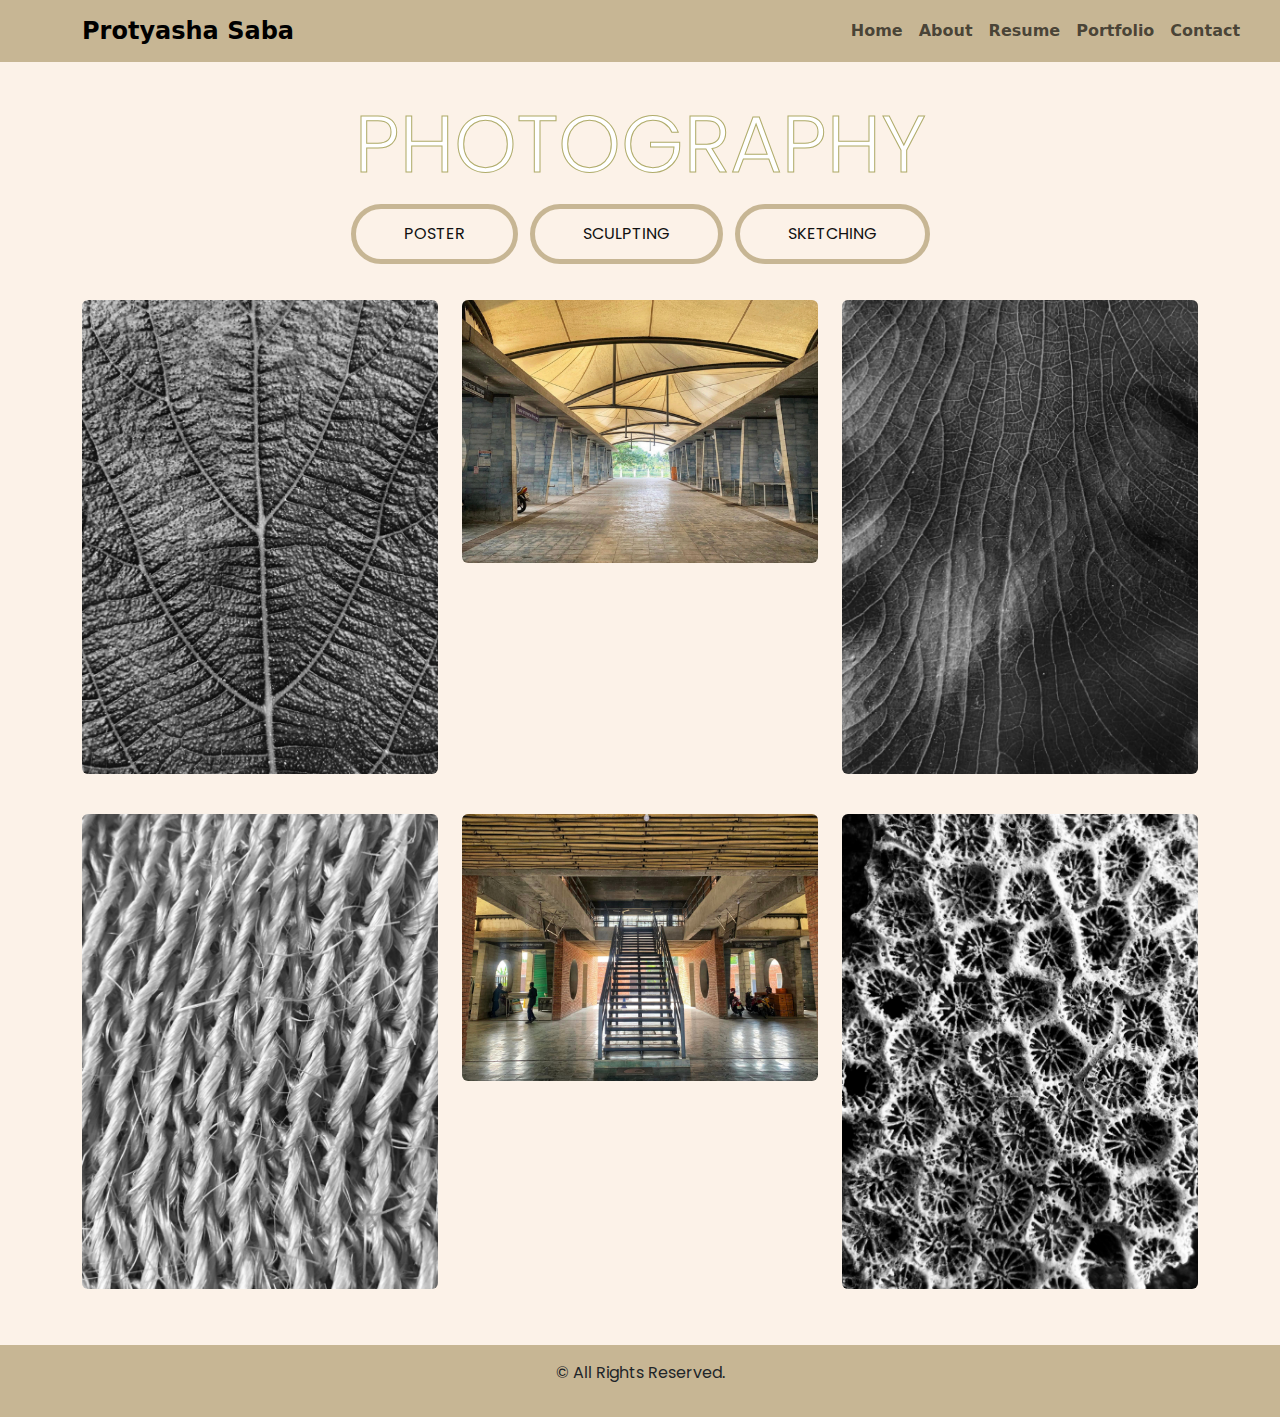
<file: photography.html>
<!DOCTYPE html>
<html lang="en">
<head>
    <meta charset="UTF-8">
    <meta name="viewport" content="width=device-width, initial-scale=1.0">
    <title>Protyasha Saba</title>
    <link href="https://fonts.googleapis.com/css?family=Poppins:100,200,300,400,500,600,700,800,900" rel="stylesheet">
    <link href="https://cdnjs.cloudflare.com/ajax/libs/font-awesome/6.5.2/css/all.min.css" rel="stylesheet">
    <!-- Bootstrap 5 CDN -->
    <link href="https://cdn.jsdelivr.net/npm/bootstrap@5.3.0/dist/css/bootstrap.min.css" rel="stylesheet">

    <!--custom css file-->  
    <link rel="stylesheet" href="css-2/style.css">

</head>
<body data-spy="scroll" data-target="site-navbar-target" data-offset="300">

    <!--Navbar starts-->
    <nav class="navbar fixed-top navbar-expand-xl navbar-custom">
        <div class="container">
          <a class="navbar-brand navbar-brand-text" href="index.html">Protyasha Saba</a>
          <button class="navbar-toggler" type="button" data-bs-toggle="collapse" data-bs-target="#navbarBasic" aria-controls="navbarBasic" aria-expanded="false" aria-label="Toggle navigation">
            <span class="navbar-toggler-icon"></span>
          </button>
          <div class="collapse navbar-collapse" id="navbarBasic">
                <ul class="navbar-nav me-auto mb-2 mb-xl-0 navlists">
                <li class="nav-item">
                    <a class="nav-link" aria-current="page" href="index.html#home-section">Home</a>
                </li>
                <li class="nav-item">
                    <a class="nav-link" href="index.html#about-section">About</a>
                </li>
                <li class="nav-item">
                    <a class="nav-link" href="index.html#resume-section">Resume</a>
                </li>
                <li class="nav-item">
                    <a class="nav-link " href="index.html#portfolio-section">Portfolio</a>
                </li>
                <li class="nav-item">
                    <a class="nav-link " href="index.html#contact-section">Contact</a>
                </li>
                </ul>      
          </div>
        </div>
    </nav>
    <!--Navbar ends-->

    
    <!-- Portfolio Start -->
    <div class="container pt-5 pb-3 mt-5" id="portfolio">
            <div class="position-relative d-flex align-items-center justify-content-center">
                <h1 class="display-1 text-uppercase text-white" 
                style="-webkit-text-stroke: 1px #b0ac6b;">Photography
               </h1>  
            </div>
            <div class="row">
                <div class="col-12 text-center mb-2">
                    <ul class="list-inline mb-4" id="portfolio-flters">
                        <a href="poster.html" style="color: black;"><li class="btn btn-sm  m-1">Poster</li></a> 
                        <a href="sculpting.html" style="color: black;"><li class="btn btn-sm  m-1">Sculpting</li></a> 
                        <a href="sketching.html" style="color: black;"><li class="btn btn-sm  m-1">Sketching</li></a>
                    </ul>
                </div>
            </div>
            <div class="row portfolio-container">
                <div class="col-lg-4 col-md-6 mb-4 portfolio-item first">
                    <div class="position-relative overflow-hidden mb-2">
                        <img class="img-fluid rounded w-100" src="images/photo1.jpg" alt="">
                        <div class="mt-2 text-center">
                            <h5></h5>
                        </div>
                    </div>
                </div>
                <div class="col-lg-4 col-md-6 mb-4 portfolio-item second">
                    <div class="position-relative overflow-hidden mb-2">
                        <img class="img-fluid rounded w-100" src="images/photo2.png" alt="">
                        <div class="mt-2 text-center">
                            <h5></h5>
                        </div>
                    </div>
                </div>
                <div class="col-lg-4 col-md-6 mb-4 portfolio-item first">
                    <div class="position-relative overflow-hidden mb-2">
                        <img class="img-fluid rounded w-100" src="images/photo3.jpg" alt="">
                        <div class="mt-2 text-center">
                            <h5></h5>
                        </div>
                    </div>
                </div>
                <div class="col-lg-4 col-md-6 mb-4 portfolio-item second">
                    <div class="position-relative overflow-hidden mb-2">
                        <img class="img-fluid rounded w-100" src="images/photo4.jpg" alt="">
                        <div class="mt-2 text-center">
                            <h5></h5>
                        </div>
                    </div>
                </div>
                <div class="col-lg-4 col-md-6 mb-4 portfolio-item first">
                    <div class="position-relative overflow-hidden mb-2">
                        <img class="img-fluid rounded w-100" src="images/photo5.jpg" alt="">
                        <div class="mt-2 text-center">
                            <h5></h5>
                        </div>
                    </div>
                </div>
                <div class="col-lg-4 col-md-6 mb-4 portfolio-item second">
                    <div class="position-relative overflow-hidden mb-2">
                        <img class="img-fluid rounded w-100" src="images/photo6.jpg" alt="">
                        <div class="mt-2 text-center">
                            <h5></h5>
                        </div>
                    </div>
                </div>
            </div>
    </div>
   
    <!-- Portfolio End -->


    
    

    <footer class="footer-section text-center py-3" 
    style="background-color: #c7b694;
                                                 
           ">
        <p>&copy; All Rights Reserved.</p>
    </footer>






    <!--JS files-->
    <script src="js-2/bootstrap.bundle.js"></script>
    

</body>
</html>
</file>
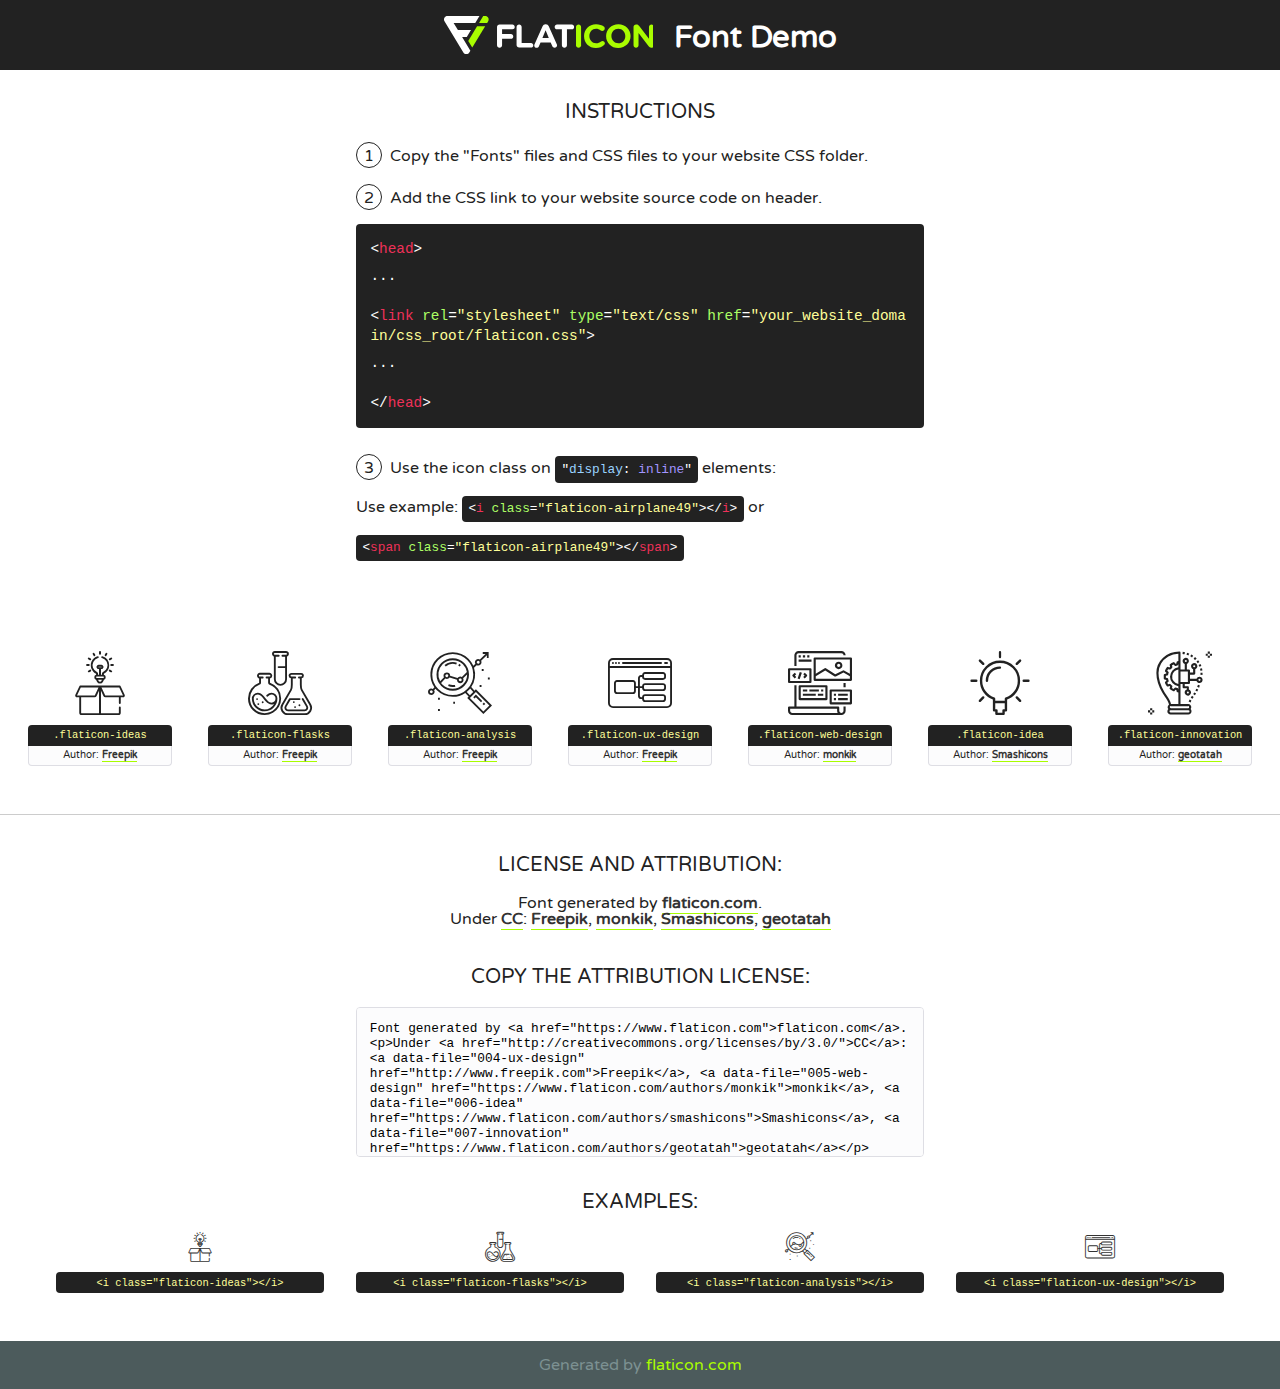
<file: fonts/flaticon/font/flaticon.html>
<!DOCTYPE html>
<!--
  Flaticon icon font: Flaticon
  Creation date: 20/03/2019 02:18
-->
<html>
<!DOCTYPE html>
<html>

<head>
    <title>Flaticon WebFont</title>
    <link href="http://fonts.googleapis.com/css?family=Varela+Round" rel="stylesheet" type="text/css" />
    <link rel="stylesheet" type="text/css" href="flaticon.css">
    <meta charset="UTF-8">
    <style>
    html, body, div, span, applet, object, iframe,
    h1, h2, h3, h4, h5, h6, p, blockquote, pre,
    a, abbr, acronym, address, big, cite, code,
    del, dfn, em, img, ins, kbd, q, s, samp,
    small, strike, strong, sub, sup, tt, var,
    b, u, i, center,
    dl, dt, dd, ol, ul, li,
    fieldset, form, label, legend,
    table, caption, tbody, tfoot, thead, tr, th, td,
    article, aside, canvas, details, embed, 
    figure, figcaption, footer, header, hgroup, 
    menu, nav, output, ruby, section, summary,
    time, mark, audio, video {
        margin: 0;
        padding: 0;
        border: 0;
        font-size: 100%;
        font: inherit;
        vertical-align: baseline;
    }
    /* HTML5 display-role reset for older browsers */
    article, aside, details, figcaption, figure, 
    footer, header, hgroup, menu, nav, section {
        display: block;
    }
    body {
        line-height: 1;
    }
    ol, ul {
        list-style: none;
    }
    blockquote, q {
        quotes: none;
    }
    blockquote:before, blockquote:after,
    q:before, q:after {
        content: '';
        content: none;
    }
    table {
        border-collapse: collapse;
        border-spacing: 0;
    }
    body {
        font-family: 'Varela Round', Helvetica, Arial, sans-serif;
        font-size: 16px;
        color: #222;
    }
    a {
        color: #333;
        border-bottom: 1px solid #a9fd00;
        font-weight: bold;
        text-decoration: none;
    }
    * {
        -moz-box-sizing: border-box;
        -webkit-box-sizing: border-box;
        box-sizing: border-box;
        margin: 0;
        padding: 0;
    }
    [class^="flaticon-"]:before, [class*=" flaticon-"]:before, [class^="flaticon-"]:after, [class*=" flaticon-"]:after {
        font-family: Flaticon;
        font-size: 30px;
        font-style: normal;
        margin-left: 20px;
        color: #333;
    }
    .wrapper {
        max-width: 600px;
        margin: auto;
        padding: 0 1em;
    }
    .title {
        font-size: 1.25em;
        text-align: center;
        margin-bottom: 1em;
        text-transform: uppercase;
    }
    header {
        text-align: center;
        background-color: #222;
        color: #fff;
        padding: 1em;
    }
    header .logo {
        width: 210px;
        height: 38px;
        display: inline-block;
        vertical-align: middle;
        margin-right: 1em;
        border: none;
    }
    header strong {
        font-size: 1.95em;
        font-weight: bold;
        vertical-align: middle;
        margin-top: 5px;
        display: inline-block;
    }
    .demo {
        margin: 2em auto;
        line-height: 1.25em;
    }
    .demo ul li {
        margin-bottom: 1em;
    }
    .demo ul li .num {
        color: #222;
        border-radius: 20px;
        display: inline-block;
        width: 26px;
        padding: 3px;
        height: 26px;
        text-align: center;
        margin-right: 0.5em;
        border: 1px solid #222;
    }
    .demo ul li code {
        background-color: #222;
        border-radius: 4px;
        padding: 0.25em 0.5em;
        display: inline-block;
        color: #fff;
        font-family: Consolas,Monaco,Lucida Console,Liberation Mono,DejaVu Sans Mono,Bitstream Vera Sans Mono,Courier New, monospace;
        font-weight: lighter;
        margin-top: 1em;
        font-size: 0.8em;
        word-break: break-all;
    }
    .demo ul li code.big {
        padding: 1em;
        font-size: 0.9em;
    }
    .demo ul li code .red {
        color: #EF3159;
    }
    .demo ul li code .green {
        color: #ACFF65;
    }
    .demo ul li code .yellow {
        color: #FFFF99;
    }
    .demo ul li code .blue {
        color: #99D3FF;
    }
    .demo ul li code .purple {
        color: #A295FF;
    }
    .demo ul li code .dots {
        margin-top: 0.5em;
        display: block;
    }
    #glyphs {
        border-bottom: 1px solid #ccc;
        padding: 2em 0;
        text-align: center;
    }
    .glyph {
        display: inline-block;
        width: 9em;
        margin: 1em;
        text-align: center;
        vertical-align: top;
        background: #FFF;
    }
    .glyph .glyph-icon {
        padding: 10px;
        display: block;
        font-family:"Flaticon";
        font-size: 64px;
        line-height: 1;
    }
    .glyph .glyph-icon:before {
        font-size: 64px;
        color: #222;
        margin-left: 0;
    }
    .class-name {
        font-size: 0.65em;
        background-color: #222;
        color: #fff;
        border-radius: 4px 4px 0 0;
        padding: 0.5em;
        color: #FFFF99;
        font-family: Consolas,Monaco,Lucida Console,Liberation Mono,DejaVu Sans Mono,Bitstream Vera Sans Mono,Courier New, monospace;
    }
    .author-name {
        font-size: 0.6em;
        background-color: #fcfcfd;
        border: 1px solid #DEDEE4;
        border-top: 0;
        border-radius: 0 0 4px 4px;
        padding: 0.5em;
    }
    .class-name:last-child {
        font-size: 10px;
        color:#888;
    }
    .class-name:last-child a {
        font-size: 10px;
        color:#555;
    }
    .class-name:last-child a:hover {
        color:#a9fd00;
    }
    .glyph > input {
        display: block;
        width: 100px;
        margin: 5px auto;
        text-align: center;
        font-size: 12px;
        cursor: text;
    }
    .glyph > input.icon-input {
        font-family:"Flaticon";
        font-size: 16px;
        margin-bottom: 10px;
    }
    .attribution .title {
        margin-top: 2em;
    }
    .attribution textarea {
        background-color: #fcfcfd;
        padding: 1em;
        border: none;
        box-shadow: none;
        border: 1px solid #DEDEE4;
        border-radius: 4px;
        resize: none;
        width: 100%;
        height: 150px;
        font-size: 0.8em;
        font-family: Consolas,Monaco,Lucida Console,Liberation Mono,DejaVu Sans Mono,Bitstream Vera Sans Mono,Courier New, monospace;
        -webkit-appearance: none;
    }
    .iconsuse {
        margin: 2em auto;
        text-align: center;
        max-width: 1200px;
    }
    .iconsuse:after {
        content: '';
        display: table;
        clear: both;
    }
    .iconsuse .image {
        float: left;
        width: 25%;
        padding: 0 1em;
    }
    .iconsuse .image p {
        margin-bottom: 1em;
    }
    .iconsuse .image span {
        display: block;
        font-size: 0.65em;
        background-color: #222;
        color: #fff;
        border-radius: 4px;
        padding: 0.5em;
        color: #FFFF99;
        margin-top: 1em;
        font-family: Consolas,Monaco,Lucida Console,Liberation Mono,DejaVu Sans Mono,Bitstream Vera Sans Mono,Courier New, monospace;
    }
    #footer {
        text-align: center;
        background-color: #4C5B5C;
        color: #7c9192;
        padding: 1em;
    }
    #footer a {
        border: none;
        color: #a9fd00;
        font-weight: normal;
    }
    @media (max-width: 960px) {
        .iconsuse .image {
            width: 50%;
        }
    }
    @media (max-width: 560px) {
        .iconsuse .image {
            width: 100%;
        }
    }
    </style>
</head>

<body class="characters-off">

    <header>
        <a href="https://www.flaticon.com" target="_blank" class="logo">
            <svg version="1.1" xmlns="http://www.w3.org/2000/svg" xmlns:xlink="http://www.w3.org/1999/xlink" xmlns:a="http://ns.adobe.com/AdobeSVGViewerExtensions/3.0/" viewBox="0 0 560.875 102.036" enable-background="new 0 0 560.875 102.036" xml:space="preserve">
                <defs>
                </defs>
                <g>
                    <g class="letters">
                        <path fill="#ffffff" d="M141.596,29.675c0-3.777,2.985-6.767,6.764-6.767h34.438c3.426,0,6.15,2.728,6.15,6.15
                        c0,3.43-2.724,6.149-6.15,6.149h-27.674v13.091h23.719c3.429,0,6.151,2.724,6.151,6.15c0,3.43-2.723,6.149-6.151,6.149h-23.719
                        v17.574c0,3.773-2.986,6.761-6.764,6.761c-3.779,0-6.764-2.989-6.764-6.761V29.675z"></path>
                        <path fill="#ffffff" d="M193.844,29.149c0-3.781,2.985-6.767,6.764-6.767c3.776,0,6.763,2.985,6.763,6.767v42.957h25.039
                        c3.426,0,6.149,2.726,6.149,6.153c0,3.425-2.723,6.15-6.149,6.15h-31.802c-3.779,0-6.764-2.986-6.764-6.768V29.149z"></path>
                        <path fill="#ffffff" d="M241.891,75.71l21.438-48.407c1.492-3.341,4.215-5.357,7.906-5.357h0.792
                        c3.686,0,6.323,2.017,7.815,5.357l21.439,48.407c0.436,0.967,0.701,1.845,0.701,2.723c0,3.602-2.809,6.501-6.414,6.501
                        c-3.161,0-5.269-1.845-6.499-4.655l-4.132-9.661h-27.059l-4.301,10.102c-1.144,2.631-3.426,4.214-6.237,4.214
                        c-3.517,0-6.24-2.81-6.24-6.325C241.1,77.64,241.451,76.677,241.891,75.71z M279.932,58.666l-8.521-20.297l-8.526,20.297H279.932
                        z"></path>
                        <path fill="#ffffff" d="M314.864,35.387H301.86c-3.429,0-6.239-2.813-6.239-6.238c0-3.429,2.811-6.24,6.239-6.24h39.533
                        c3.426,0,6.237,2.811,6.237,6.24c0,3.425-2.811,6.238-6.237,6.238h-13.001v42.785c0,3.773-2.99,6.761-6.764,6.761
                        c-3.779,0-6.764-2.989-6.764-6.761V35.387z"></path>
                        <path fill="#A9FD00" d="M352.615,29.149c0-3.781,2.985-6.767,6.767-6.767c3.774,0,6.761,2.985,6.761,6.767v49.024
                        c0,3.773-2.987,6.761-6.761,6.761c-3.781,0-6.767-2.989-6.767-6.761V29.149z"></path>
                        <path fill="#A9FD00" d="M374.132,53.836v-0.179c0-17.481,13.178-31.801,32.065-31.801c9.22,0,15.459,2.458,20.557,6.238
                        c1.402,1.054,2.637,2.985,2.637,5.357c0,3.692-2.985,6.59-6.681,6.59c-1.845,0-3.071-0.702-4.044-1.319
                        c-3.776-2.813-7.729-4.393-12.562-4.393c-10.364,0-17.831,8.611-17.831,19.154v0.173c0,10.542,7.291,19.329,17.831,19.329
                        c5.715,0,9.492-1.756,13.359-4.834c1.049-0.874,2.458-1.491,4.039-1.491c3.429,0,6.325,2.813,6.325,6.236
                        c0,2.106-1.056,3.78-2.282,4.834c-5.539,4.834-12.036,7.733-21.878,7.733C387.572,85.464,374.132,71.493,374.132,53.836z"></path>
                        <path fill="#A9FD00" d="M433.009,53.836v-0.179c0-17.481,13.79-31.801,32.766-31.801c18.981,0,32.592,14.143,32.592,31.628v0.173
                        c0,17.483-13.785,31.807-32.769,31.807C446.625,85.464,433.009,71.32,433.009,53.836z M484.224,53.836v-0.179
                        c0-10.539-7.725-19.326-18.626-19.326c-10.893,0-18.449,8.611-18.449,19.154v0.173c0,10.542,7.73,19.329,18.626,19.329
                        C476.676,72.986,484.224,64.378,484.224,53.836z"></path>
                        <path fill="#A9FD00" d="M506.233,29.321c0-3.774,2.99-6.763,6.767-6.763h1.401c3.252,0,5.183,1.583,7.029,3.953l26.093,34.265
                        V29.059c0-3.692,2.99-6.677,6.681-6.677c3.683,0,6.671,2.985,6.671,6.677v48.934c0,3.78-2.987,6.765-6.764,6.765h-0.436
                        c-3.257,0-5.188-1.581-7.034-3.953l-27.056-35.492v32.944c0,3.687-2.985,6.676-6.678,6.676c-3.683,0-6.673-2.989-6.673-6.676
                        V29.321z"></path>
                    </g>
                    <g class="insignia">
                        <path fill="#ffffff" d="M48.372,56.137h12.517l11.156-18.537H37.186L25.688,18.539h57.825L94.668,0H9.271
                        C5.925,0,2.842,1.801,1.198,4.716c-1.644,2.907-1.593,6.482,0.134,9.343l50.38,83.501c1.678,2.781,4.689,4.476,7.938,4.476
                        c3.246,0,6.257-1.695,7.935-4.476l2.898-4.804L48.372,56.137z"></path>
                        <g class="i">
                            <path fill="#A9FD00" d="M93.575,18.539h0.031v0.004l21.652,0.004l2.705-4.488c1.727-2.861,1.778-6.436,0.133-9.343
                            C116.454,1.801,113.371,0,110.026,0h-5.294L93.575,18.539z"></path>
                            <polygon fill="#A9FD00" points="88.291,27.356 64.725,66.486 75.519,84.404 109.942,27.356"></polygon>
                        </g>
                    </g>
                </g>
            </svg>
        </a>
        <strong>Font Demo</strong>
    </header>


    <section class="demo wrapper">

        <p class="title">Instructions</p>

        <ul>
            <li>
                <span class="num">1</span>Copy the "Fonts" files and CSS files to your website CSS folder.
            </li>
            <li>
                <span class="num">2</span>Add the CSS link to your website source code on header.
                <code class="big">
                    &lt;<span class="red">head</span>&gt;
                    <br/><span class="dots">...</span>
                    <br/>&lt;<span class="red">link</span> <span class="green">rel</span>=<span class="yellow">"stylesheet"</span> <span class="green">type</span>=<span class="yellow">"text/css"</span> <span class="green">href</span>=<span class="yellow">"your_website_domain/css_root/flaticon.css"</span>&gt;
                    <br/><span class="dots">...</span>
                    <br/>&lt;/<span class="red">head</span>&gt;
                </code>
            </li>

            <li>
                <p>
                    <span class="num">3</span>Use the icon class on <code>"<span class="blue">display</span>:<span class="purple"> inline</span>"</code> elements:
                    <br />
                    Use example: <code>&lt;<span class="red">i</span> <span class="green">class</span>=<span class="yellow">&quot;flaticon-airplane49&quot;</span>&gt;&lt;/<span class="red">i</span>&gt;</code> or <code>&lt;<span class="red">span</span> <span class="green">class</span>=<span class="yellow">&quot;flaticon-airplane49&quot;</span>&gt;&lt;/<span class="red">span</span>&gt;</code>
            </li>
        </ul>

    </section>




   <section id="glyphs">          
    
      
        <div class="glyph"><div class="glyph-icon flaticon-ideas"></div>
            <div class="class-name">.flaticon-ideas</div>
            <div class="author-name">Author: <a data-file="001-ideas" href="http://www.freepik.com">Freepik</a> </div> 
        </div>        
        
        <div class="glyph"><div class="glyph-icon flaticon-flasks"></div>
            <div class="class-name">.flaticon-flasks</div>
            <div class="author-name">Author: <a data-file="002-flasks" href="http://www.freepik.com">Freepik</a> </div> 
        </div>        
        
        <div class="glyph"><div class="glyph-icon flaticon-analysis"></div>
            <div class="class-name">.flaticon-analysis</div>
            <div class="author-name">Author: <a data-file="003-analysis" href="http://www.freepik.com">Freepik</a> </div> 
        </div>        
        
        <div class="glyph"><div class="glyph-icon flaticon-ux-design"></div>
            <div class="class-name">.flaticon-ux-design</div>
            <div class="author-name">Author: <a data-file="004-ux-design" href="http://www.freepik.com">Freepik</a> </div> 
        </div>        
        
        <div class="glyph"><div class="glyph-icon flaticon-web-design"></div>
            <div class="class-name">.flaticon-web-design</div>
            <div class="author-name">Author: <a data-file="005-web-design" href="https://www.flaticon.com/authors/monkik">monkik</a> </div> 
        </div>        
        
        <div class="glyph"><div class="glyph-icon flaticon-idea"></div>
            <div class="class-name">.flaticon-idea</div>
            <div class="author-name">Author: <a data-file="006-idea" href="https://www.flaticon.com/authors/smashicons">Smashicons</a> </div> 
        </div>        
        
        <div class="glyph"><div class="glyph-icon flaticon-innovation"></div>
            <div class="class-name">.flaticon-innovation</div>
            <div class="author-name">Author: <a data-file="007-innovation" href="https://www.flaticon.com/authors/geotatah">geotatah</a> </div> 
        </div>        
        

    </section>



    <section class="attribution wrapper"   style="text-align:center;">

      <div class="title">License and attribution:</div><div class="attrDiv">Font generated by <a href="https://www.flaticon.com">flaticon.com</a>. <div><p>Under <a href="http://creativecommons.org/licenses/by/3.0/">CC</a>: <a data-file="004-ux-design" href="http://www.freepik.com">Freepik</a>, <a data-file="005-web-design" href="https://www.flaticon.com/authors/monkik">monkik</a>, <a data-file="006-idea" href="https://www.flaticon.com/authors/smashicons">Smashicons</a>, <a data-file="007-innovation" href="https://www.flaticon.com/authors/geotatah">geotatah</a></p>  </div>
      </div>
      <div class="title">Copy the Attribution License:</div>

    <textarea onclick="this.focus();this.select();">Font generated by &lt;a href=&quot;https://www.flaticon.com&quot;&gt;flaticon.com&lt;/a&gt;. <p>Under <a href="http://creativecommons.org/licenses/by/3.0/">CC</a>: <a data-file="004-ux-design" href="http://www.freepik.com">Freepik</a>, <a data-file="005-web-design" href="https://www.flaticon.com/authors/monkik">monkik</a>, <a data-file="006-idea" href="https://www.flaticon.com/authors/smashicons">Smashicons</a>, <a data-file="007-innovation" href="https://www.flaticon.com/authors/geotatah">geotatah</a></p>  
     </textarea>

    </section>

    <section class="iconsuse">

          <div class="title">Examples:</div>            
             
            <div class="image">
                <p>
                    <i class="glyph-icon flaticon-ideas"></i> 
                    <span>&lt;i class=&quot;flaticon-ideas&quot;&gt;&lt;/i&gt;</span>
                </p>
            </div>
            
            <div class="image">
                <p>
                    <i class="glyph-icon flaticon-flasks"></i> 
                    <span>&lt;i class=&quot;flaticon-flasks&quot;&gt;&lt;/i&gt;</span>
                </p>
            </div>
            
            <div class="image">
                <p>
                    <i class="glyph-icon flaticon-analysis"></i> 
                    <span>&lt;i class=&quot;flaticon-analysis&quot;&gt;&lt;/i&gt;</span>
                </p>
            </div>
            
            <div class="image">
                <p>
                    <i class="glyph-icon flaticon-ux-design"></i> 
                    <span>&lt;i class=&quot;flaticon-ux-design&quot;&gt;&lt;/i&gt;</span>
                </p>
            </div>
                       
        </div>
                            
    </section>

<div id="footer">
    <div>Generated by <a href="https://www.flaticon.com">flaticon.com</a>
    </div>
</div>



</body>
</html>
</file>
<file: css-2/style.css>
@import url('https://fonts.googleapis.com/css2?family=Inter:wght@100..900&display=swap');

*{
    margin: 0;
    padding: 0;
}
*,
*::before,
*::after {
    box-sizing: border-box;
}
body,
html {
    padding: 0;
    margin: 0;
}
body{
    background: #fcf2e8;
    font-family: "Poppins", Arial, sans-serif;
    overflow-x: hidden;
}

section{
    min-height: 100vh;
    padding: 1rem 5%; 
}


.heading{
    font-size: 4rem;
    padding-bottom: 2rem;
    color: #111;
    text-transform: uppercase;
    text-align: center;
}

.heading span{
    
    color: #cf8d08;
    text-transform: uppercase;
}


.btn{
   display: inline-block;
   margin-top: 1rem; 
   padding: .8rem 3rem;
   border: 5px solid #c7b694;
   border-radius: 50px;
   color: #111;
   cursor: pointer;
   font-size: 1rem;
   text-transform: uppercase;
}

.btn:hover{  
    letter-spacing: .5rem;  
    border: 5px solid #c7b694;
}

.btn-resume{
    background: #111;
    color: #cf8d08;
}

.btn-resume:hover{
    letter-spacing: .5rem;  
    background: #fcf2e8;
    color: #100b01;
}



/*nav bar starts*/
.navbar-custom{
    background: #c7b694;
}
.navbar-brand-text{
    font-family: var(--bs-font-sans-serif);
    font-size: x-large;
    font-weight: 700;
}

.navlists{
    justify-content: center;
    align-items: end;
    margin-left: 60%; /* Ensure nav items are pushed to the right */
    font-family: var(--bs-font-sans-serif);
    font-weight: 700;
    
}

.navlists li:hover{
    text-decoration: underline;
}

/*nav end*/

/*home*/
.home{
    display: flex;
    align-items: center;
    flex-wrap: wrap;
    gap: 1.5rem;
    padding: 50px;
}
.home .content{
    flex: 1 1 40rem;
}

.home .content .hi{
    font-size: 2rem;
    color: #cf8d08;
}
.home .content h3{
    font-size: 4.5rem;
    color:#111;
    text-transform: uppercase;
}
.home .content h3 span{
    color: #cf8d08;
    text-transform: uppercase;
}
.home .content .info{
    font-size: 2.5rem;
    padding: .5rem 0;
    color: #111;
}

.home .image{
    flex:1 1 20rem;
}

.home .image img{
    width: 80%;
    height: 400px;
    border-radius: 30px; 
    margin-top: 15px;
}

/*about section*/
.about .row-1{
    display: flex;
    flex-wrap: wrap;
    gap: 1.5rem;
    padding-bottom: 2rem;
}  .about .row-1 .image{
    flex: 1 1 15rem ;
}  .about .row-1 .image img{
    height: 100%;
    width: 100%;
    object-fit: cover;
    border: 1rem solid #fff;
    border-radius: .5rem;
    box-shadow: 0 .5rem 1rem rgba(0, 0, 0, .1);
}

.about .row-1 .content{
    flex: 1 1 50rem;
} .about .row-1 .content h3{
    color: #666;
    font-size: 1.7rem;
    padding: .5rem 0;
}

.about .row-1 .content .box-container{
    display: flex;
    flex-wrap: wrap;
    gap: 1.5rem;
    padding: 0.5rem 0;
} .about .row-1 .content .box-container .box{
    flex: 1 1 15rem;
} .about .row-1 .content .box-container .box span{
    color: #cf8d08;
} 

.about .row-2 {
    display: flex;
    flex-wrap: wrap;
    gap: 1.5rem;
    align-items: center;
}

.about .row-2 .skills {
    flex: 1 1 20rem;
    margin-right: 100px;
}

.about .row-2 .skills .progress {
    padding-top: 0;
    padding-bottom: 3rem;
    background-color: #fcf2e8;
}

.about .row-2 .skills  h3 {
    display: flex;
    justify-content: space-between;
    font-size: 1.2rem;
    padding: 0;
    color: #111;
    font-weight: 400;
}

.about .row-2 .skills .progress .bar {
    width: 100%;
    background: #bcbab5;
    overflow: hidden;
    height: 1rem;
    border-radius: 50rem;
}

.about .row-2 .skills .progress .bar span {
    display: block;
    height: 100%;
    background: #cf8d08;
}

.about .row-2 .box-container {
    flex: 1 1 30rem;
    display: flex;
    flex-wrap: wrap;
    gap: 1.5rem;
}

.about .row-2 .box-container .box{
    flex: 1 1 15rem;
    background: #c7b694;
    padding: 1rem;
    border-radius: 0.5rem;
    box-shadow: 0.25rem .25rem rgba(0, 0, 0, .1);
    position: relative;

}


.about .row-2 .box-container .box .image-overlay {
    position: relative;
}

.about .row-2 .box-container .box .image-overlay img {
    width: 100%;
    height: auto;
    display: block;
}

.overlay {
    position: absolute;
    top: 0;
    bottom: 0;
    left: 0;
    right: 0;
    height: 100%;
    width: 100%;
    opacity: 1;
    transition: all .3s linear;
    background-color: #000000a2;
}

/* .image-overlay:hover .overlay {
    opacity: 1;
} */

.text {
    color: #ffffff;
    font-size: 25px;
    position: absolute;
    top: 50%;
    left: 50%;
    transform: translate(-50%, -50%);
}

/*resume starts*/
.big-4 {
    font-size: 42px;
    margin: 0 auto;
    align-items: center;
}
.underline {
        width: 100%;
        height: 4px;
        background-image: linear-gradient(to right, rgb(128, 120, 38) 0%, rgb(227, 227, 12) 20%,rgb(96, 96, 23) 50%, #ffbd39 100%);
        margin-top: 5px;
        opacity: 50%; 
}  

.resume-wrap {
    width: 100%;
    margin-bottom: 30px;
    background: rgba(123, 120, 53, 0.1);
    padding: 30px;
    -webkit-border-radius: 5px;
    -moz-border-radius: 5px;
    -ms-border-radius: 5px;
    border-radius: 5px; }
    .resume-wrap .date {
      font-weight: 900;
      font-size: 26px;
      color: #cf8d08; }
    .resume-wrap h2 {
      font-size: 26px; }
    .resume-wrap .position {
        font-size: 14px;
        font-weight: 600;
        letter-spacing: 3px;
        text-transform: uppercase; }
   
/*portfolio*/
.portfolio .box-container{
    display: flex;
    flex-wrap: wrap;
    gap: 1.5rem;
}        

.portfolio .boxes {
    display: flex;
    justify-content: space-around;
    flex-wrap: wrap;
}
.portfolio .card {
    width: 300px;
    height: 300px;
    margin: 10px 0;
    border: none;
    box-shadow: 0 2px 5px rgba(0, 0, 0, 0.1);
    border-radius: 15px;
    text-align: center;
    border: 1rem solid #c7b694;
}
.card img {
    width: 100%;
    height: 50%;
    /*margin: 20px auto;*/
}
.card-title {
    font-size: 20px;
    color: #333;
}
.card-text {
    font-size: 14px;
    color: #777;
}

 /* Modals of Portofolio */
 .modal-responsive{
    width: 600px;
}

/*other hobbies*/
.ftco-section {
    padding: 7em 0;
    position: relative; 
    margin-top: 85px;
}
/*
@media (max-width: 767.98px) {
    .ftco-section {
      padding: 6em 0; } 
}
*/
.ftco-no-pt {
     padding-top: 0 !important; 
}

.ftco-no-pb {
    padding-bottom: 0 !important; }
  
            
 @media (max-width: 1199.98px) {
    .ftco-counter {
          background-position: center center !important; } 
}

.ftco-counter .block-18 {
                    display: block;
                    width: 100%;
                    text-align: center;
                    background: rgba(123, 120, 53, 0.1);
                    padding: 30px 20px;
                    -webkit-border-radius: 5px;
                    -moz-border-radius: 5px;
                    -ms-border-radius: 5px;
                    border-radius: 8px; 
                    border: 2px solid #d0c6b3;
                    z-index: 1;
                    }
                  
.ftco-counter .hobbies-text strong.number {
                    font-weight: 700;
                    font-size: 30px;
                    color: #424141;
                    display: block; }
                  
.ftco-counter .hobbies-text span {
                    display: block;
                    font-size: 16px;
                    color: rgb(152, 147, 147); }
                  
@media (max-width: 767.98px) {
                    .ftco-counter .counter-wrap {
                      margin-bottom: 20px; } }
                  
.ftco-counter .ftco-number {
                    display: block;
                    font-size: 72px;
                    font-weight: bold;
                    color: #ffbd39; }
                  
.ftco-counter .ftco-label {
                    font-size: 12px;
                    text-transform: uppercase;
                    letter-spacing: .1em; }

#section-counter {
     position: relative;
     z-index: 0; 
} 

.margin-top {
    margin-top: -60px;
}
.img-hobbies{
        background-size: cover;
        background-repeat: no-repeat;
        background-position: center center;
        height: 100vh;
}
.hobbies-text .view-btn{
    display: inline-block;
    margin-top: 1rem; 
    padding: .5rem 2rem;
    border: 3px solid #d0c6b3;
    border-radius: 50px;
    background-color: #e8d0a1;
    color: #111;
    cursor: pointer;
    font-size: 1rem;
    text-align: center;
    font-weight: 400;
    text-transform: uppercase;
 }          

/*contact*/
.contact-section .box .icon {
    width: 100px;
    height: 100px;
    background: rgba(214, 206, 170, 0.8);
    margin: 0 auto;
    margin-bottom: 2em;
    -webkit-border-radius: 50%;
    -moz-border-radius: 50%;
    -ms-border-radius: 50%;
    border-radius: 50%;
}

.contact-section .box .icon i {
    color: #121111;
    font-size: 30px;
}


.contact-section a{
    text-decoration: none;
    color: #111;
}
.contact-btn {
    display: inline-block;
    font-weight: 400;
    color: #212529;
    text-align: center;
    vertical-align: middle;
    -webkit-user-select: none;
    -moz-user-select: none;
    -ms-user-select: none;
    user-select: none;
    background-color: transparent;
    border: 2px solid #c7b694;
    padding: 0.375rem 0.75rem;
    font-size: 18px;
    line-height: 1.5;
    border-radius: 5rem;
    -webkit-transition: color 0.15s ease-in-out, background-color 0.15s ease-in-out, border-color 0.15s ease-in-out, -webkit-box-shadow 0.15s ease-in-out;
    transition: color 0.15s ease-in-out, background-color 0.15s ease-in-out, border-color 0.15s ease-in-out, -webkit-box-shadow 0.15s ease-in-out;
    -o-transition: color 0.15s ease-in-out, background-color 0.15s ease-in-out, border-color 0.15s ease-in-out, box-shadow 0.15s ease-in-out;
    transition: color 0.15s ease-in-out, background-color 0.15s ease-in-out, border-color 0.15s ease-in-out, box-shadow 0.15s ease-in-out;
    transition: color 0.15s ease-in-out, background-color 0.15s ease-in-out, border-color 0.15s ease-in-out, box-shadow 0.15s ease-in-out, -webkit-box-shadow 0.15s ease-in-out; }
    



/*social media er jonno*/
.ftco-footer-social li {
    list-style: none;
    margin: 0 10px 0 0;
    display: inline-block; 
}
    
.ftco-footer-social li a {
      height: 50px;
      width: 50px;
      display: block;
      float: left;
      background:  rgba(214, 206, 170, 0.8);
      border-radius: 50%;
      position: relative; 
}

.ftco-footer-social li a i {
        position: absolute;
        font-size: 26px;
        top: 50%;
        left: 50%;
        -webkit-transform: translate(-50%, -50%);
        -ms-transform: translate(-50%, -50%);
        transform: translate(-50%, -50%); 
        color: #12110d;
}
</file>
<file: fonts/flaticon/font/flaticon.css>
/*
  	Flaticon icon font: Flaticon
  	Creation date: 20/03/2019 02:18
  	*/

@font-face {
  font-family: "Flaticon";
  src: url("./Flaticon.eot");
  src: url("./Flaticon.eot?#iefix") format("embedded-opentype"),
       url("./Flaticon.woff2") format("woff2"),
       url("./Flaticon.woff") format("woff"),
       url("./Flaticon.ttf") format("truetype"),
       url("./Flaticon.svg#Flaticon") format("svg");
  font-weight: normal;
  font-style: normal;
}

@media screen and (-webkit-min-device-pixel-ratio:0) {
  @font-face {
    font-family: "Flaticon";
    src: url("./Flaticon.svg#Flaticon") format("svg");
  }
}

[class^="flaticon-"]:before, [class*=" flaticon-"]:before,
[class^="flaticon-"]:after, [class*=" flaticon-"]:after {   
  font-family: Flaticon;
        font-size: 20px;
font-style: normal;
margin-left: 20px;
}

.flaticon-ideas:before { content: "\f100"; }
.flaticon-flasks:before { content: "\f101"; }
.flaticon-analysis:before { content: "\f102"; }
.flaticon-ux-design:before { content: "\f103"; }
.flaticon-web-design:before { content: "\f104"; }
.flaticon-idea:before { content: "\f105"; }
.flaticon-innovation:before { content: "\f106"; }
</file>
